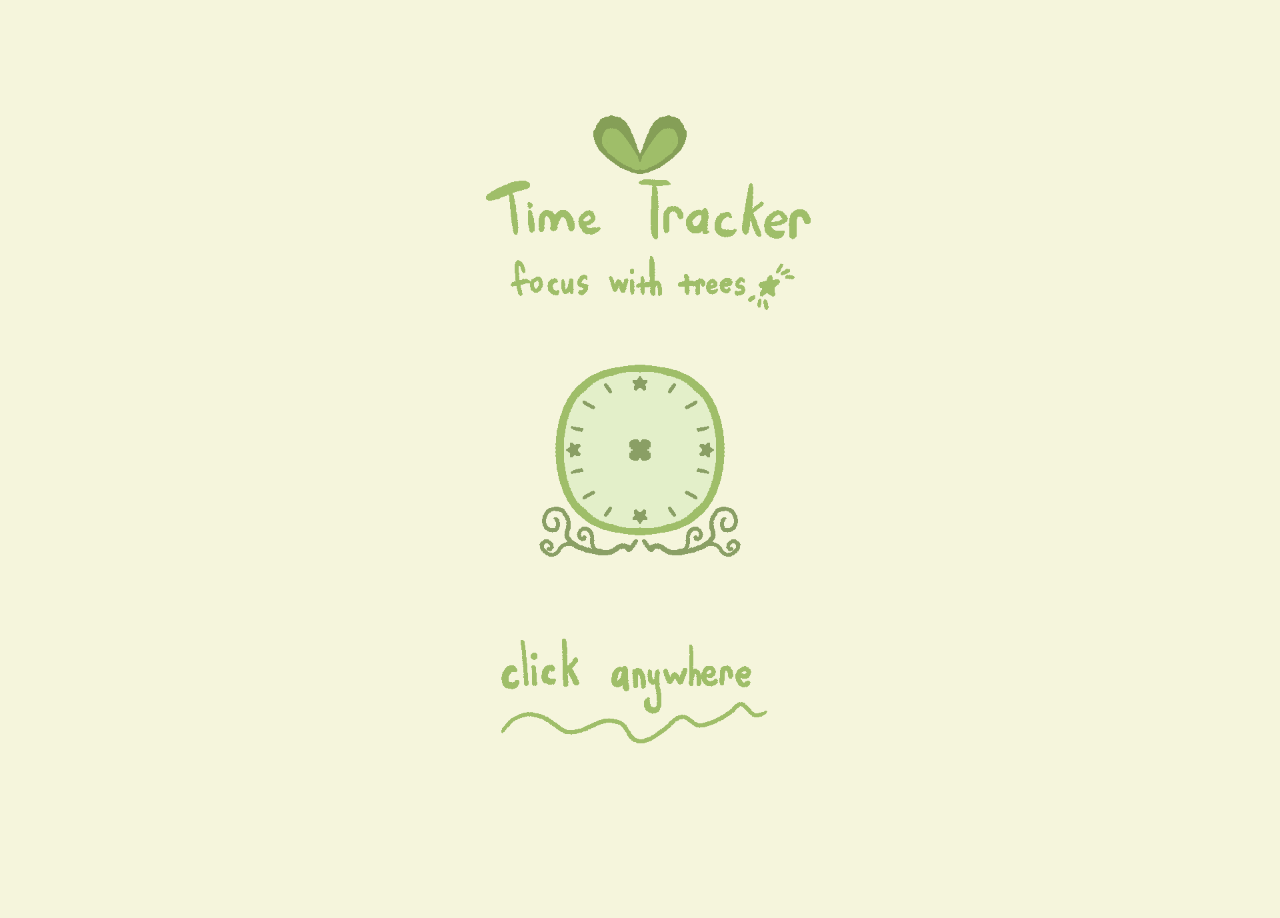
<file: index.html>
<!DOCTYPE html>
<html lang="en">
    <head>
        <title>treetime</title>

        <link rel= "icon" type="image/png" href="images/leaf.png">
        
        <link rel="stylesheet" href="style.css">

    </head>
    <body style = "background-color: beige;">
        <div id="startscreen" onclick="revealWebsite()" onclick="Key">
        <img src="images/treetime_startscreen_trans.png" alt="tree time start screen" class="fullscreen-img">
        </div>
        
        <div id="main-treetime">
        <h1 style="font-family:'Daydream'">treetime</h1>
        <h4 style="font-family:'Japan';">a tree* to track how long you focus</h4>
        <h6 style="font-family:'Japan';">*disclaimer: treetime does not have good looking trees cause idk how to draw them yet, i'm working on it though...</h6>
        </div>

        <br>
   
        <script>
            function revealWebsite() {
                const overlay = document.getElementById('startscreen');
                const website = document.getElementById('main-treetime');

                website.style.display = 'block';
                overlay.style.opacity = 0;

                startscreen.classList.add('fade-out');
                
                setTimeout(() => {
                    overlay.style.display = 'none';
                }, 600);
            }
        </script>
    </body>
</html>
</file>
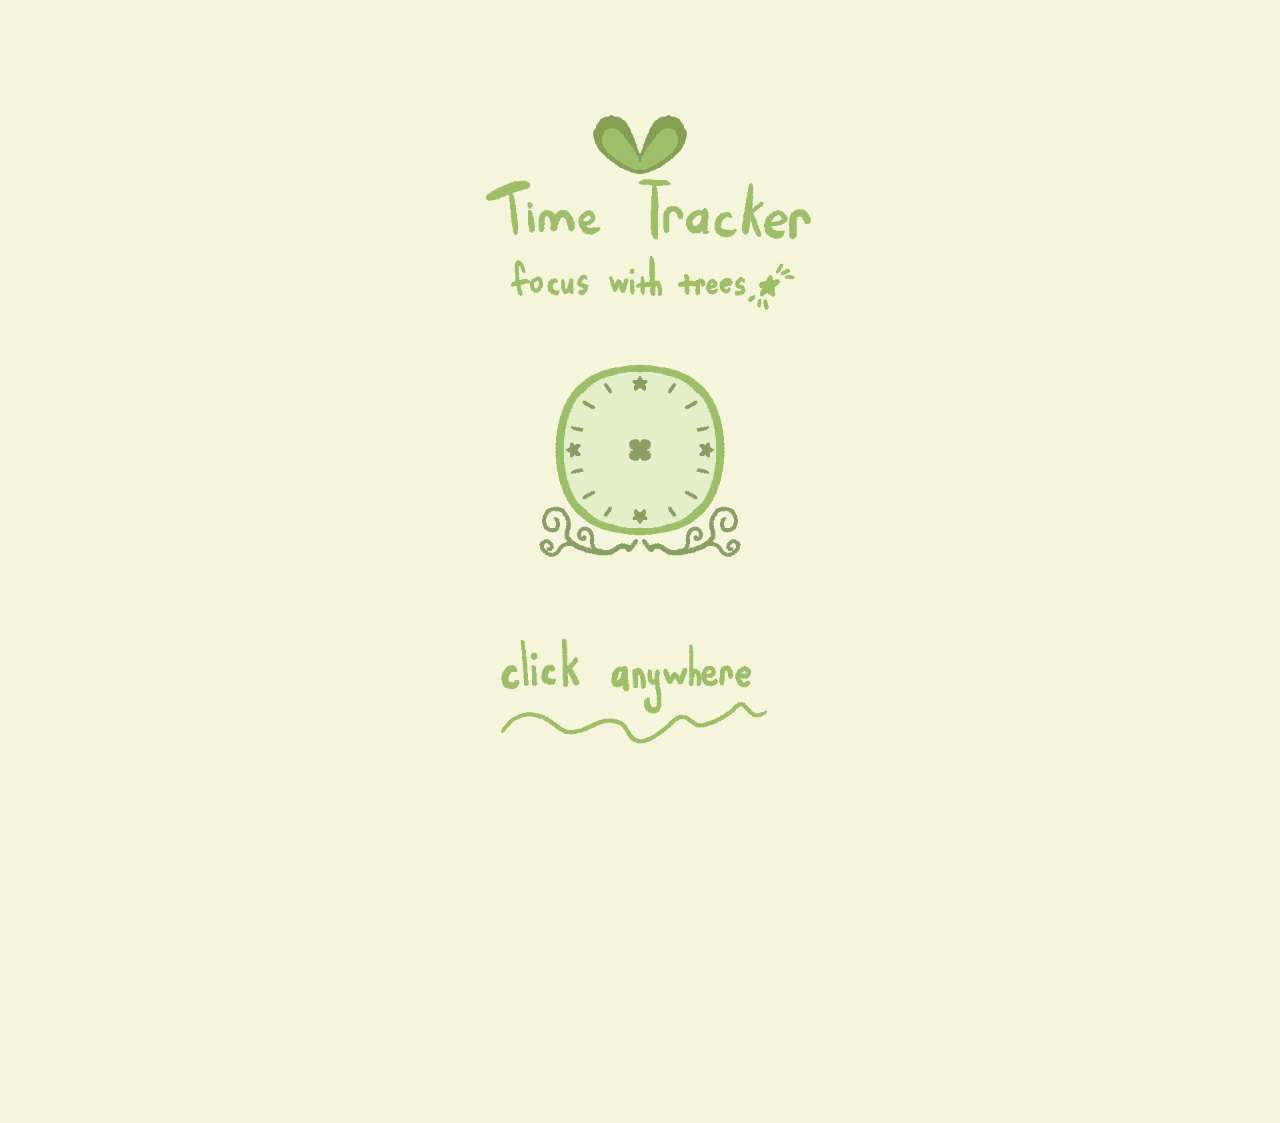
<file: treetime.html>
<!DOCTYPE html>
<html lang="en">
    <head>
        <title>treetime</title>

        <link rel= "icon" type="image/png" href="images/leaf.png">
        
        <link rel="stylesheet" href="style.css">

    </head>
    <body style = "background-color: beige;">
        <div id="startscreen" onclick="revealWebsite()">
        <img src="images/treetime_startscreen_trans.png" alt="tree time start screen" class="fullscreen-img">
        </div>
        
        <div id="main-treetime" align="center">
        <h1 style="font-family:'Daydream'">treetime</h1>
        <h4 style="font-family:'Japan';">a tree* to track how long you focus</h4>
        <h6 style="font-family:'Japan';">*disclaimer: treetime does not have good looking trees cause idk how to draw them yet, i'm working on it though...</h6>
        <img src="images/clock.png" alt="a green little clock" style="width:155px; min-width: 155px; height: 155px;">
        </div>

        <br>

        <div align="center">
            <button style="background: none; border: none;" class="startbutton">
                <img src="images/startbutton.png">
                
            </button>
        </div>

        <script>
            function revealWebsite() {
                const overlay = document.getElementById('startscreen');
                const website = document.getElementById('main-treetime');

                website.style.display = 'block';
                overlay.style.opacity = 0;

                setTimeout(() => {
                    overlay.style.display = 'none';
                }, 600);
            }
        </script>
    </body>
</html>
</file>
<file: style.css>
@font-face {
    font-family: Daydream;
    src: url('fonts/Daydream DEMO.otf');
    }

    h1 {
        font-family: 'Daydream';
        color: rgb(144, 171, 96);
        text-align: center;
    }       

    @font-face {
        font-family: Japan;
        src: url('fonts/To Japan.otf');
    }

    h4 {
        font-family: 'Japan';
        color: rgb(144, 171, 96);
        text-align: center;
    }     

    h6 {
        font-family: 'Japan';
        color: rgb(144, 171, 96);
        text-align: center;
    }

    html, body {
        height: 100%;
        overflow: hidden;
        margin: 0;
        padding: 0;
        box-sizing: border-box;
    }

    .fullscreen-img {
        width: 100vw;
        height: 100dvh;
        object-fit: contain;
        display: block;

        animation: fade-in 1s;
    }

    #treetime-startscreen {
        position:fixed;
        top: 0;
        left: 0;
        width: 100vw;
        height: 100vh;
        background-color: beige;
        z-index: 9999;
        cursor: pointer;
        transition: opacity 0.6s ease;
    }

    #main-treetime {
        display: none;
    }

    @keyframes fade-in {
        0% {
            opacity: 0;
            transform: translateY(20px) scale(0.9);
        }
        
        100% {
            opacity: 1;
            transform: translateY(0px) scale(1);
        }
    }

    @keyframes fade-out {
        0% {
            opacity: 1;
            transform: translateY(0px) scale(1);
        }

        100% {
            opacity: 0;
            transform: translateY(-20px) scale(0.9);
        }
    }

    .fade-out {
        animation: fade-out 1s;
    }

    .fade-in {
        animation: fade-in 1s;
    }
</file>
